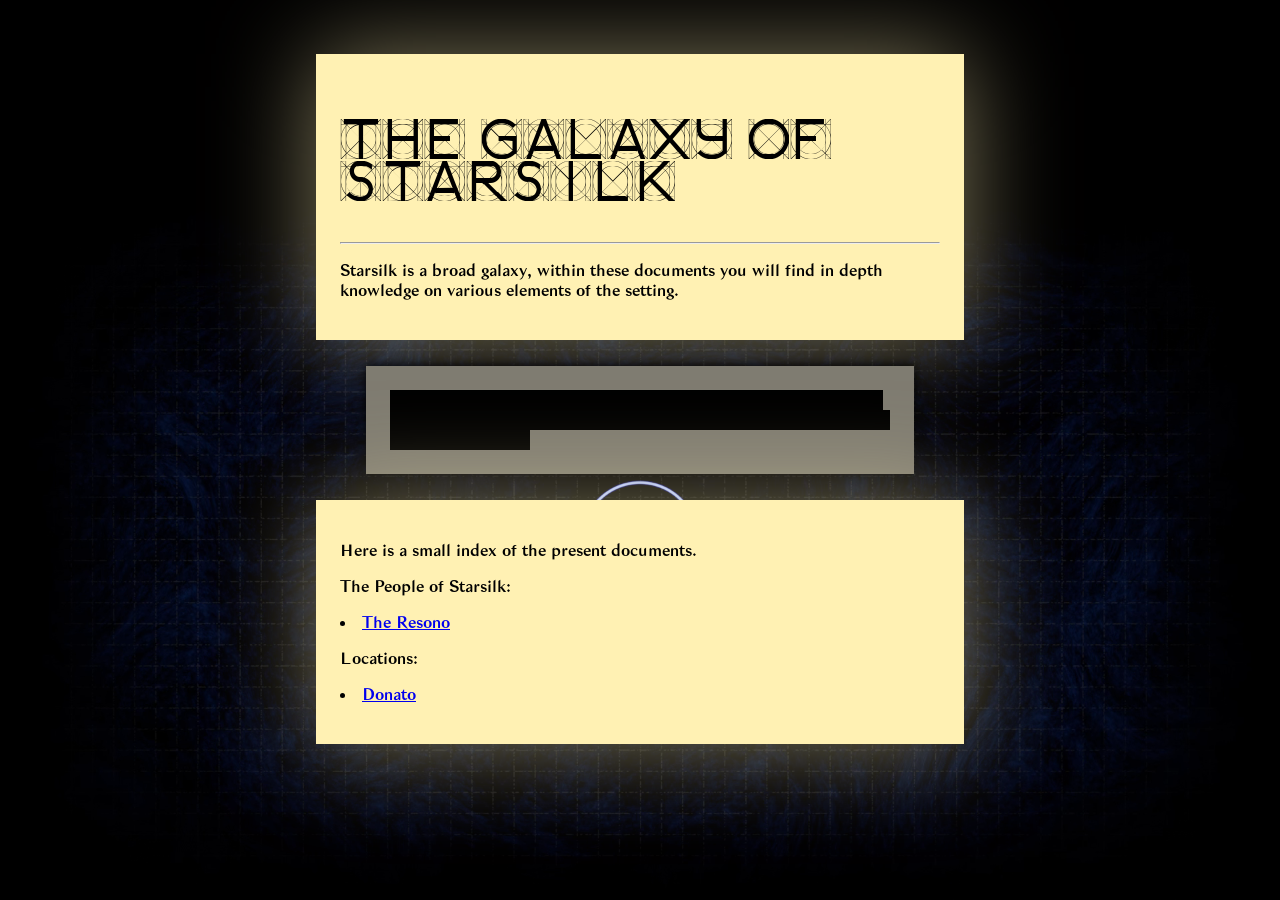
<file: index.html>
<!DOCTYPE html>
<html>
     <link rel="stylesheet" type="text/css" href="style.css">    
<body>
    <video autoplay muted loop id="bgVideo">
        <source src="Images/mapBackground.webm" type="video/mp4">
    </video>
<div class="document">
    <h1>
        The Galaxy of Starsilk
    </h1>
    <hr>
<p>Starsilk is a broad galaxy, within these documents you will find in depth knowledge on various elements of the setting.</p>
</div>

<div class="redactedDocument">
<mark>
    You will also find documents meant only for Game Masters, these are meant to be secrets so we encourage you to avoid reading these if you are a player.
</mark>
</div>

<div class="document">
<p>Here is a small index of the present documents.</p>
<p>The People of Starsilk:
<li><a href="The Resono.html">The Resono</a></li>
<p>Locations:
<li><a href="Donato.html">Donato</a></li>
</p>
</div>

</body>
</html>
</file>
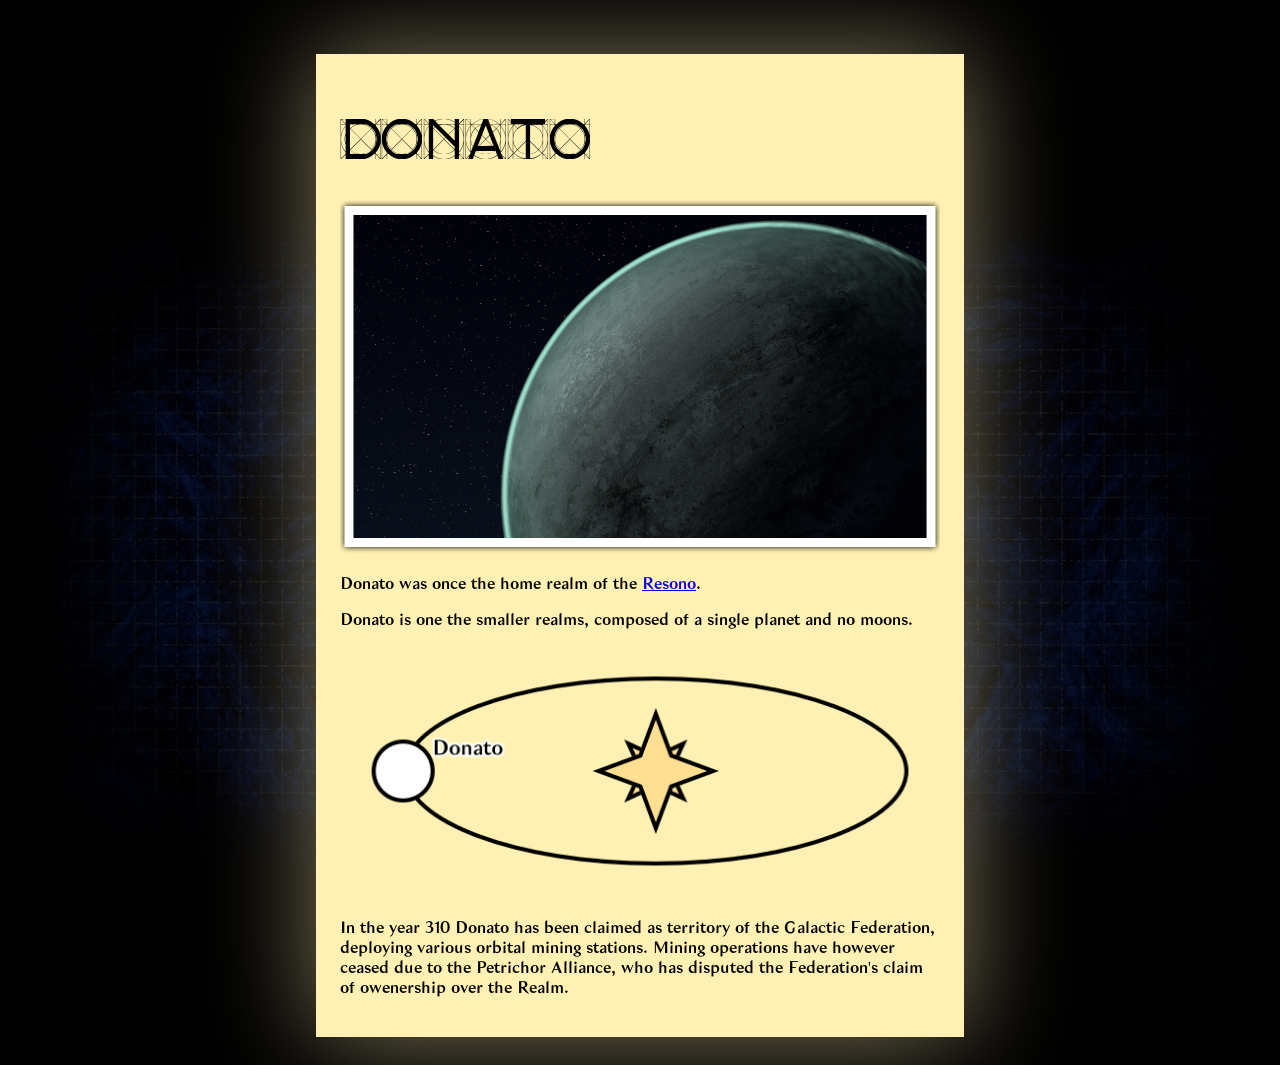
<file: Donato.html>
<!DOCTYPE html>
<html>
     <link rel="stylesheet" type="text/css" href="style.css">    
<body>
    <video autoplay muted loop id="bgVideo">
        <source src="Images/mapBackground.webm" type="video/mp4">
    </video>
<div class="document">
    <h1>
        Donato
    </h1>
<img src="Images/Donato From Orbit Framed.png">
<p>Donato was once the home realm of the <a href="The Resono.html">Resono</a>.</p>
<p>Donato is one the smaller realms, composed of a single planet and no moons. </p>
<img src="Images/Donato Map.png">
<p>In the year 310 Donato has been claimed as territory of the Galactic Federation, deploying various orbital mining stations. Mining operations have however ceased due to the Petrichor Alliance, who has disputed the Federation's claim of owenership over the Realm.</p>

</div>
</body>
</html>
</file>
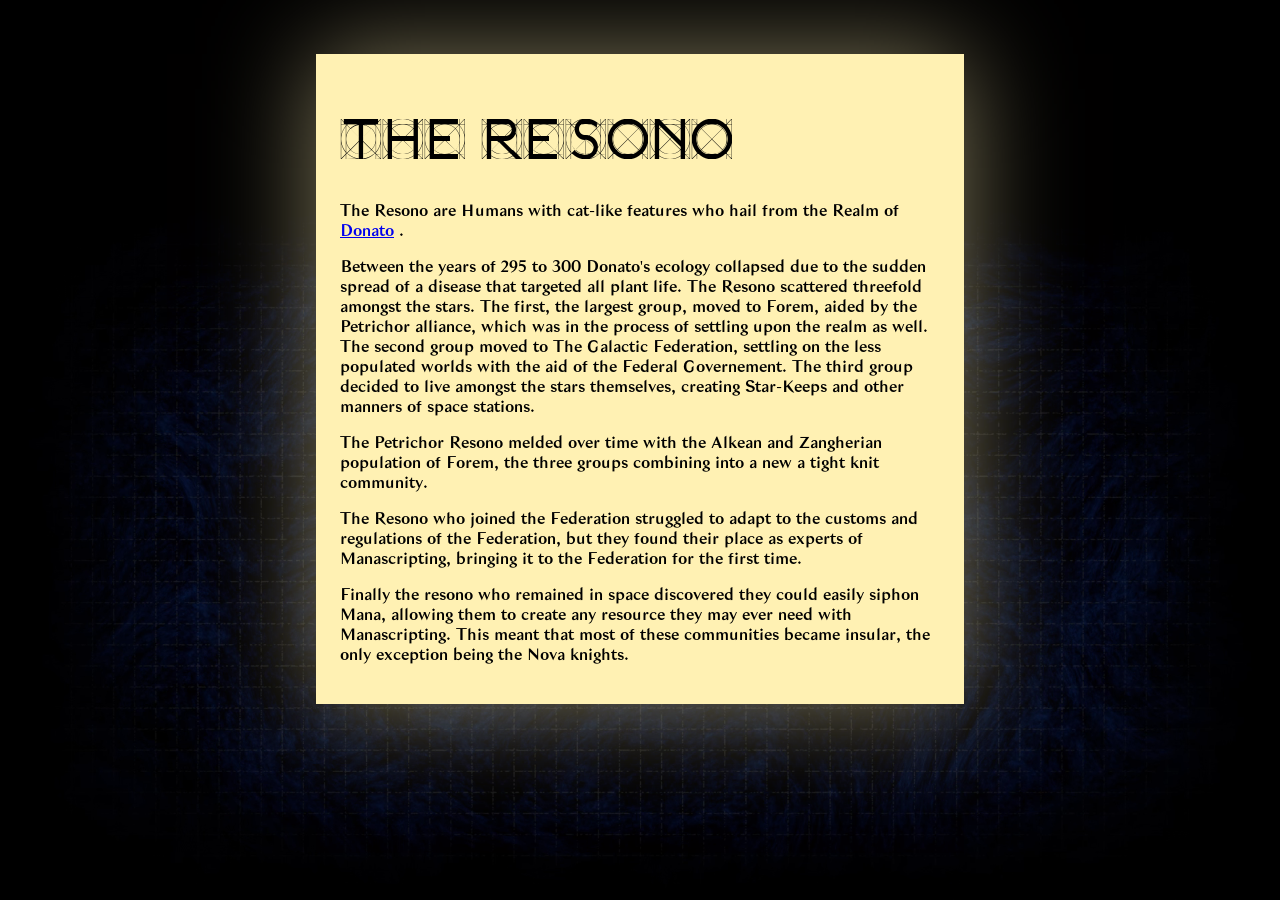
<file: The Resono.html>
<!DOCTYPE html>
<html>
     <link rel="stylesheet" type="text/css" href="style.css">    
<body>
    <video autoplay muted loop id="bgVideo">
        <source src="Images/mapBackground.webm" type="video/mp4">
    </video>
<div class="document">
    <h1>
        The Resono
    </h1>
<p>The Resono are Humans with cat-like features who hail from the Realm of <a href='Donato.html'>Donato</a> .</p>
<p>Between the years of 295 to 300 Donato's ecology collapsed due to the sudden spread of a disease that targeted all plant life. The Resono scattered threefold amongst the stars. The  first, the largest group, moved to Forem, aided by the Petrichor alliance, which was in the process of settling upon the realm as well. The second group moved to The Galactic Federation, settling on the less populated worlds with the aid of the Federal Governement. The third group decided to live amongst the stars themselves, creating Star-Keeps and other manners of space stations.</p>
<p>The Petrichor Resono melded over time with the Alkean and Zangherian population of Forem, the three groups combining into a new a tight knit community.</p>
<p>The Resono who joined the Federation struggled to adapt to the customs and regulations of the Federation, but they found their place as experts of Manascripting, bringing it to the Federation for the first time.</p>
<p>Finally the resono who remained in space discovered they could easily siphon Mana, allowing them to create any resource they may ever need with Manascripting. This meant that most of these communities became insular, the only exception being the Nova knights.</p>

</div>
</body>
</html>
</file>
<file: style.css>
@font-face {
  font-family: LorentzSword;
  src: url(Fonts/LorentzSword-Regular.otf);
}

@font-face {
  font-family: Bagnard;
  src: url(Fonts/BagnardSans.otf);
}

@font-face {
  font-family: GrilleBook;
  src: url(Fonts/GrilleBook.ttf);
}

@font-face {
  font-family: Grille;
  src: url(Fonts/Grille.ttf);
}

@font-face {
  font-family: Redacted;
  font-weight: 400;
  src: url(https://fonts.gstatic.com/s/redacted/v11/Z9XVDmdRShme2O_7aLTZ6Ow.woff2) format('woff2');
  unicode-range: U+0000-00FF, U+0131, U+0152-0153, U+02BB-02BC, U+02C6, U+02DA, U+02DC, U+0304, U+0308, U+0329, U+2000-206F, U+20AC, U+2122, U+2191, U+2193, U+2212, U+2215, U+FEFF, U+FFFD;
}


#bgVideo {
  position: fixed;
  right: 0;
  bottom: 0;
  max-width: 100%; 
  height: auto;
}

body {
  background: hsl(0, 0%, 0%);
  background-attachment: fixed; /*edit*/
  font-family: Bagnard;
  font-size: 16px;
  padding: 20px;
}

h1 {
  font-family: GrilleBook;
  font-size: 60px;
  font-weight: 120;
}

img {
  max-width: 100%;
  height: auto;
}

img:hover {
   transform: scale(1.25);
   background-color:  hsla(49, 100%, 85%, 0.63);
}

.document {
  background: hsl(49, 100%, 85%);
  box-shadow: 0 0 100px hsla(49, 100%, 85%, 0.5);
  margin: 26px auto 0;
  max-width: 600px;
  min-height: 10px;
  padding: 24px;
  position: relative;
  width: 80%;
  color: hsl(0, 0%, 0%);
}

.document::selection {
  color: hsl(0, 0%, 100%);
  background-color: black;
}

.redactedDocument {
  background: hsl(47, 6%, 47%);
  box-shadow: 0 0 10px rgba(0,0,0,1);
  margin: 26px auto 0;
  max-width: 500px;
  min-height: 10px;
  padding: 24px;
  position: relative;
  width: 80%;

  font-family: Bagnard;
  color: hsl(0, 0%, 0%);
  
}

mark::selection {
  color: hsl(0, 0%, 100%);
}

mark {
  color: hsl(0, 0%, 0%);
  background-color: black;
}
</file>
